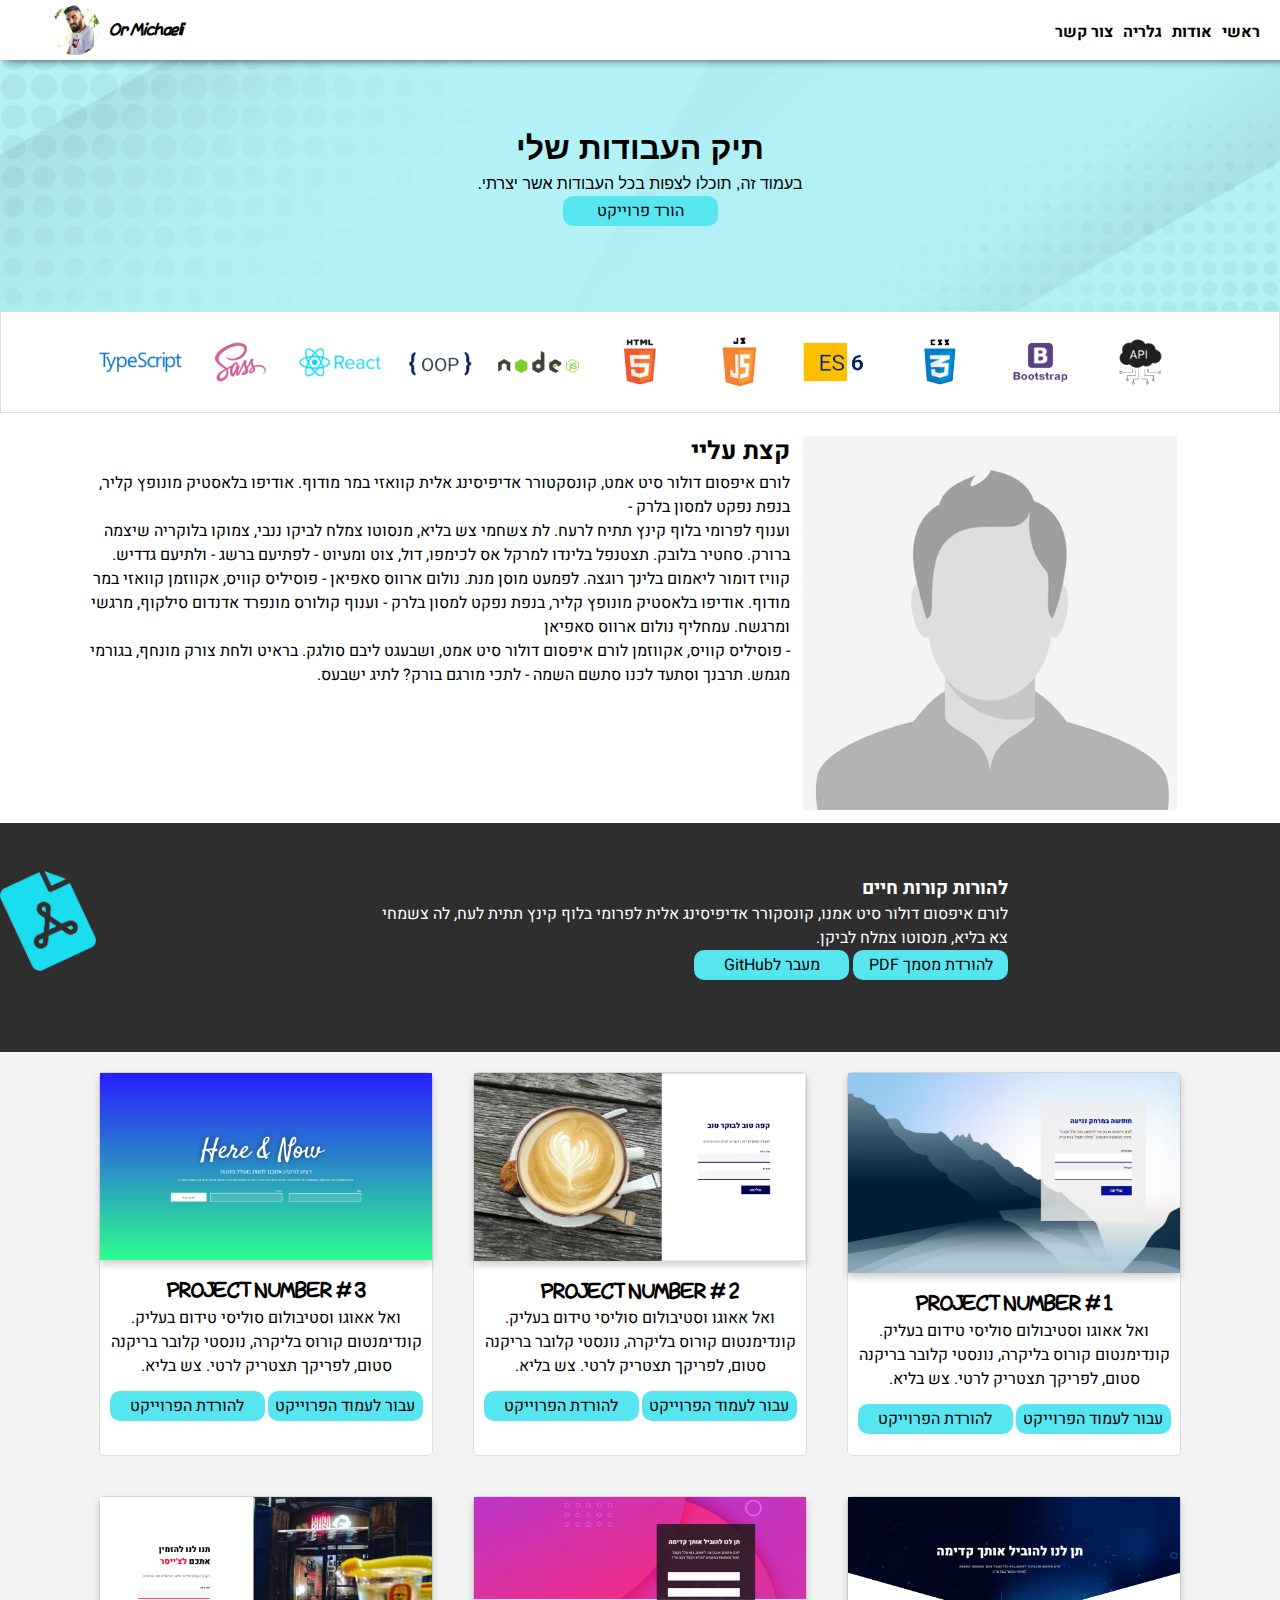
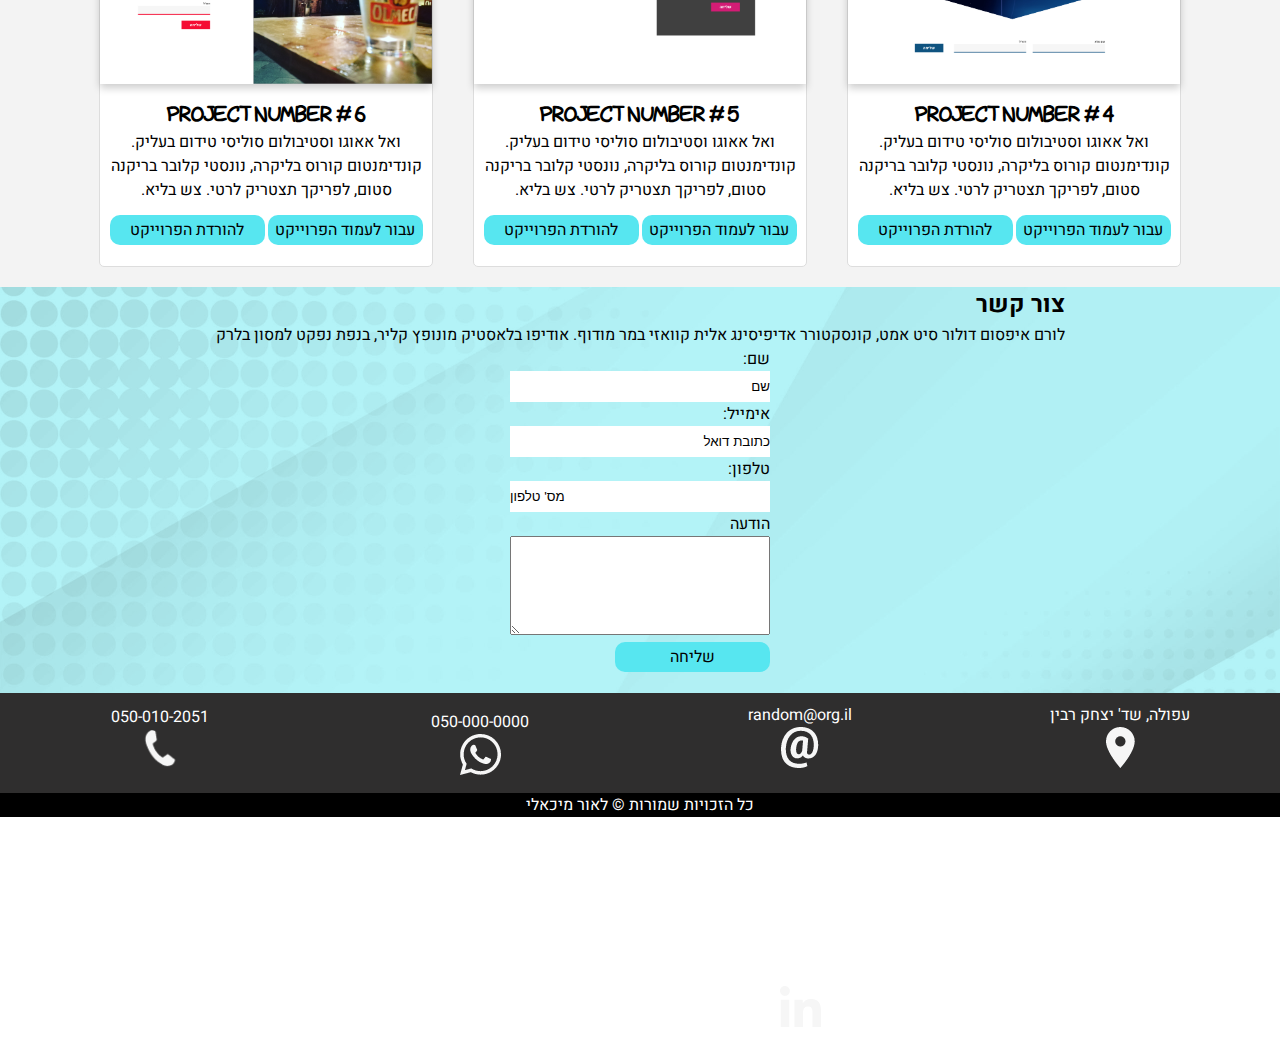
<file: index.html>
<!DOCTYPE html>
<html lang="en" dir="rtl">

<head>
    <meta charset="UTF-8">
    <meta http-equiv="X-UA-Compatible" content="IE=edge">
    <meta name="viewport" content="width=device-width, initial-scale=1.0">
    <link rel="stylesheet" href="./styles/style.css">
    <link rel="preconnect" href="https://fonts.googleapis.com">
    <link rel="preconnect" href="https://fonts.gstatic.com" crossorigin>
    <link href="https://fonts.googleapis.com/css2?family=Heebo:wght@300;500&display=swap" rel="stylesheet">
    <title>Or Michaeli</title>
</head>

<body>

    <div id="navbar">
        <header>
            <nav>
                <li>
                    <ul><a href="#">ראשי</a></ul>
                    <ul><a href="#about-redirect">אודות</a></ul>
                    <ul><a href="#">גלריה</a></ul>
                    <ul><a href="#form-redirect">צור קשר</a></ul>
                </li>
            </nav>
            <div class="navbar-pic">
                <span id="name-profile">Or Michaeli</span>
                <img src="./assets/images/prg-img/headerprofile/or.png" alt="profile-picture" id="navbar-pic">
            </div>
        </header>
    </div>

    <div class="header-title">
        <h1 id="tik-avodot">תיק העבודות שלי</h1>
        <p>בעמוד זה, תוכלו לצפות בכל העבודות אשר יצרתי.</p>
        <button class="btn-primary"><a class="btn-primay-a"
                href="https://github.com/H2oR105/ormichaeli/archive/refs/heads/main.zip">הורד פרוייקט</a></button>

    </div>
    <div class="tech">
        <img class="techMedia" src="./assets/images/prg-img/technologies/api.png" alt="API Logo">
        <img class="techMedia" src="./assets/images/prg-img/technologies/bootstrap.png" alt="bootstrap Logo">
        <img class="techMedia" src="./assets/images/prg-img/technologies/css.png" alt="CSS Logo">
        <img class="techMedia" src="./assets/images/prg-img/technologies/es6.png" alt="ES6 Logo">
        <img class="techMedia" src="./assets/images/prg-img/technologies/javascript.png" alt="JS Logo">
        <img class="techMedia" src="./assets/images/prg-img/technologies/html.png" alt="html Logo">
        <img class="techMedia" src="./assets/images/prg-img/technologies/node.png" alt="node Logo">
        <img class="techMedia" src="./assets/images/prg-img/technologies/oop.png" alt="oop Logo">
        <img class="techMedia" src="./assets/images/prg-img/technologies/react.png" alt="react Logo">
        <img class="techMedia" src="./assets/images/prg-img/technologies/scss.png" alt="scss Logo">
        <img class="techMedia" src="./assets/images/prg-img/technologies/typescript.png" alt="typescript Logo">
    </div>

    <main class="main-container" id="about-redirect">
        <div class="profile-pic">
            <img src="./assets/images/prg-img/profile.jpg" alt="My Profile picture">
        </div>
        <div class="bio">
            <h2 id="bio-title">קצת עליי</h2>
            <p>
                לורם איפסום דולור סיט אמט, קונסקטורר אדיפיסינג אלית קוואזי במר מודוף. אודיפו בלאסטיק
                מונופץ
                קליר,
                בנפת נפקט למסון בלרק -<br>

                וענוף לפרומי בלוף קינץ תתיח לרעח. לת צשחמי צש בליא, מנסוטו צמלח לביקו ננבי, צמוקו בלוקריה
                שיצמה
                ברורק.

                סחטיר בלובק. תצטנפל בלינדו למרקל אס לכימפו, דול, צוט ומעיוט - לפתיעם ברשג - ולתיעם גדדיש.<br>
                קוויז
                דומור ליאמום בלינך
                רוגצה. לפמעט מוסן מנת. נולום ארווס סאפיאן - פוסיליס קוויס, אקווזמן קוואזי במר מודוף. אודיפו
                בלאסטיק
                מונופץ קליר, בנפת
                נפקט למסון בלרק - וענוף קולורס מונפרד אדנדום סילקוף, מרגשי ומרגשח. עמחליף נולום ארווס סאפיאן<br>

                -
                פוסיליס קוויס, אקווזמן
                לורם איפסום דולור סיט אמט, ושבעגט ליבם סולגק. בראיט ולחת צורק מונחף, בגורמי מגמש. תרבנך
                וסתעד
                לכנו
                סתשם השמה - לתכי
                מורגם בורק? לתיג ישבעס.

            </p>
        </div>
    </main>

    <div class="resume">
        <div id="resume-info">
            <h3>להורות קורות חיים</h3>
            <p>
                לורם איפסום דולור סיט אמנו, קונסקורר אדיפיסינג אלית לפרומי בלוף קינץ
                תתית לעח, לה צשמחי צא בליא, מנסוטו צמלח לביקן.
            </p>
            <button class="btn-primary"><a class="btn-primay-a"
                    href="https://drive.google.com/uc?export=download&id=1qyt9qaNTR-8do9UsC8XCUpyOwu4Jgrwm"
                    target="_blank" rel="noopener noreferrer">להורדת מסמך PDF</a></button>
            <button class="btn-primary"><a class="btn-primay-a" href="https://github.com/H2oR105/ormichaeli"
                    target="_blank" rel="noopener noreferrer">מעבר לGitHub</a></button>
        </div>
        <div>
            <img src="./assets/images/prg-img/pdficonblue.png" alt="blue pdf icon" id="pdf-pic">
        </div>
    </div>

    <div class="prjsection-1">

        <div class="project-card">
            <img src="./assets/images/prg-img/landing pages/landingPage1.png" alt="Project 1" class="prj-img">
            <h3 class="prj-header">Project Number # 1</h3>
            <p>ואל אאוגו וסטיבולום סוליסי טידום בעליק. קונדימנטום קורוס בליקרה, נונסטי קלובר בריקנה סטום, לפריקך תצטריק
                לרטי. צש בליא.</p>
            <div class="prj-btn">
                <button class="btn-primary"><a class="btn-primay-a" href="./projects/vacation.html" target="_blank">עבור
                        לעמוד
                        הפרוייקט</a></button>
                <button class="btn-primary"><a class="btn-primay-a"
                        href="https://drive.google.com/file/d/16uLG5DR_PKEZfP_KjwjeqTOr-pGN5J9U/view?usp=sharing"
                        target="_blank" rel="noopener noreferrer">להורדת
                        הפרוייקט</a></button>
            </div>
        </div>

        <div class="project-card">
            <img src="./assets/images/prg-img/landing pages/landingPage2.png" alt="Project 2" class="prj-img">
            <h3 class="prj-header">Project Number # 2</h3>
            <p>ואל אאוגו וסטיבולום סוליסי טידום בעליק. קונדימנטום קורוס בליקרה, נונסטי קלובר בריקנה סטום, לפריקך תצטריק
                לרטי. צש בליא.</p>
            <div class="prj-btn">
                <button class="btn-primary"><a class="btn-primay-a" href="./projects/coffe-v2.html" target="_blank">עבור
                        לעמוד
                        הפרוייקט</a></button>
                <button class="btn-primary"><a class="btn-primay-a"
                        href="https://drive.google.com/file/d/1K8fkaHFxgY55E3DoGs0oxVd1K-6rdxBL/view?usp=share_link"
                        target="_blank" rel="noopener noreferrer">להורדת
                        הפרוייקט</a></button>
            </div>
        </div>

        <div class="project-card">
            <img src="./assets/images/prg-img/landing pages/landingPage3.png" alt="Project 3" class="prj-img">
            <h3 class="prj-header">Project Number # 3</h3>
            <p>ואל אאוגו וסטיבולום סוליסי טידום בעליק. קונדימנטום קורוס בליקרה, נונסטי קלובר בריקנה סטום, לפריקך תצטריק
                לרטי. צש בליא.</p>
            <div class="prj-btn">
                <button class="btn-primary"><a class="btn-primay-a" href="./projects/hereandnow.html"
                        target="_blank">עבור
                        לעמוד
                        הפרוייקט</a></button>
                <button class="btn-primary"><a class="btn-primay-a"
                        href="https://drive.google.com/file/d/1i2gVKOE-Eyph92FC0kC6VliGfrYk7oaF/view?usp=share_link"
                        target="_blank" rel="noopener noreferrer">להורדת
                        הפרוייקט</a></button>
            </div>
        </div>

    </div>

    <div class="prjsection-2">

        <div class="project-card">
            <img src="./assets/images/prg-img/landing pages/landingPage4.png" alt="Project 4" class="prj-img">
            <h3 class="prj-header">Project Number # 4</h3>
            <p>ואל אאוגו וסטיבולום סוליסי טידום בעליק. קונדימנטום קורוס בליקרה, נונסטי קלובר בריקנה סטום, לפריקך תצטריק
                לרטי. צש בליא.</p>
            <div class="prj-btn">
                <button class="btn-primary"><a class="btn-primay-a" href="./projects/leadyou.html" target="_blank">עבור
                        לעמוד
                        הפרוייקט</a></button>
                <button class="btn-primary"><a class="btn-primay-a"
                        href="https://drive.google.com/file/d/1iMdwJiaHrv3166a8ys3o3we0H4QqzF6-/view?usp=sharing"
                        target="_blank" rel="noopener noreferrer">להורדת
                        הפרוייקט</a></button>
            </div>
        </div>

        <div class="project-card">
            <img src="./assets/images/prg-img/landing pages/landingPage5.png" alt="Project 5" class="prj-img">
            <h3 class="prj-header">Project Number # 5</h3>
            <p>ואל אאוגו וסטיבולום סוליסי טידום בעליק. קונדימנטום קורוס בליקרה, נונסטי קלובר בריקנה סטום, לפריקך תצטריק
                לרטי. צש בליא.</p>
            <div class="prj-btn">
                <button class="btn-primary"><a class="btn-primay-a" href="./projects/lastprj.html" target="_blank">עבור
                        לעמוד
                        הפרוייקט</a></button>
                <button class="btn-primary"><a class="btn-primay-a"
                        href="https://drive.google.com/file/d/1Tm7gaVBbCzbdPYFUT4Jh9sSr0RD7g0pD/view?usp=sharing"
                        target="_blank" rel="noopener noreferrer">להורדת
                        הפרוייקט</a></button>
            </div>
        </div>

        <div class="project-card">
            <img src="./assets/images/prg-img/landing pages/landingPage6.png" alt="Project 6" class="prj-img">
            <h3 class="prj-header">Project Number # 6</h3>
            <p>ואל אאוגו וסטיבולום סוליסי טידום בעליק. קונדימנטום קורוס בליקרה, נונסטי קלובר בריקנה סטום, לפריקך תצטריק
                לרטי. צש בליא.</p>
            <div class="prj-btn">
                <button class="btn-primary"><a class="btn-primay-a" href="./projects/drink.html" target="_blank">עבור
                        לעמוד
                        הפרוייקט</a></button>
                <button class="btn-primary"><a class="btn-primay-a"
                        href="https://drive.google.com/uc?export=download&id=1Fo2-ouiLyRe3whtrV_ExfdqUVcyN6cfD"
                        target="_blank" rel="noopener noreferrer">להורדת
                        הפרוייקט</a></button>
            </div>
        </div>

    </div>

    <div class="form-section" id="form-redirect">
        <div class="form-text">
            <h2>צור קשר</h2>
            <p>לורם איפסום דולור סיט אמט, קונסקטורר אדיפיסינג אלית קוואזי במר מודוף. אודיפו בלאסטיק מונופץ קליר, בנפת
                נפקט
                למסון בלרק</p>
        </div>

        <form action="matilto:ormoha321@gmail.com" method="POST">
            <div>
                <label for="userName">שם:</label><br>
                <input type="text" id="userName" name="userName" value="שם" required>
            </div>

            <div>
                <label for="email">אימייל:</label><br>
                <input type="email" id="email" name="email" value="כתובת דואל" required>
            </div>

            <div>
                <label for="telephone">טלפון:</label><br>
                <input type="tel" id="tel" name="tel" value="מס' טלפון" required>
            </div>

            <div>
                <label for="bio">הודעה</label><br>
                <textarea name="bio" id="bio" cols="30" rows="10"></textarea>
            </div>
            <button class="btn-primary" type="submit">שליחה</button>
        </form>
    </div>


    <section>
        <div class="section-child">
            <div class="section-child1">
                <a href="https://goo.gl/maps/WhiuqGo9MrRbYTjy9" target="_blank" rel="noopener noreferrer"><img
                        src="./assets/images/icons/Location.png" alt="Location"></a>
                <p>עפולה, שד' יצחק רבין</p>
            </div>
            <div class="section-child1">
                <a href="mailto:random@org.il"><img src="./assets/images/icons/Email.png" alt=""></a>
                <p>random@org.il</p>
            </div>
            <div class="section-child1">
                <img src="./assets/images/icons/Chat.png" alt="">
                <p>050-000-0000</p>
            </div>
            <div class="section-child1">
                <a href="tel:050-010-2051"><img src="./assets/images/icons/Phone number.png" alt=""></a>
                <p>050-010-2051</p>
            </div>
            <div class="section-child1">
                <img src="./assets/images/icons/LinkedIn.png" alt="">
                <p>OrIsrael</p>
            </div>
            <div class="section-child1">
                <a href="https://www.facebook.com/" target="_blank" rel="noopener noreferrer"><img
                        src="./assets/images/icons/Facebook.png" alt=""></a>
                <p>OrIsrael</p>
            </div>
        </div>
    </section>

    <footer>
        <p>כל הזכויות שמורות © לאור מיכאלי</p>
    </footer>
</body>


</html>
</file>
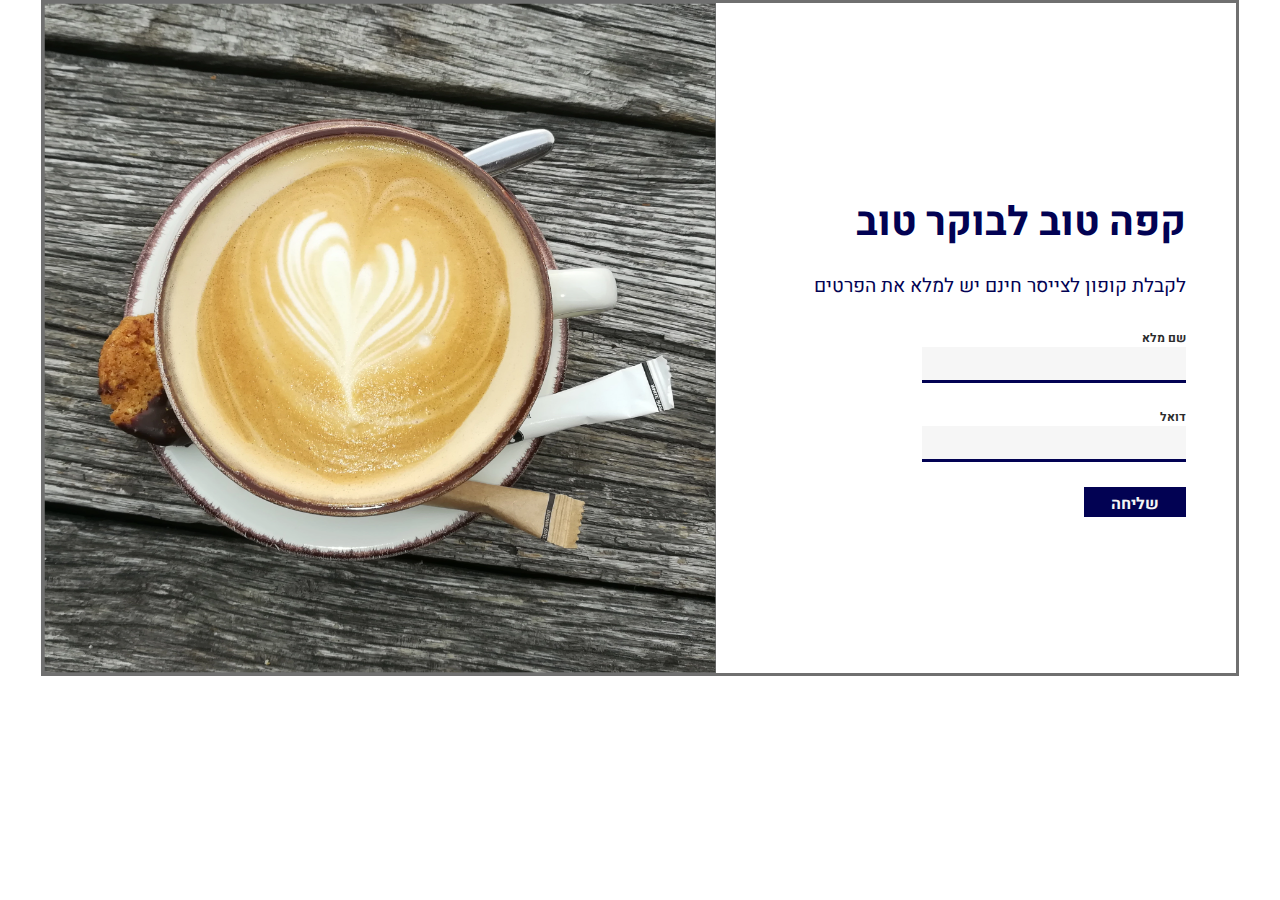
<file: projects/coffe-v2.html>
<!DOCTYPE html>
<html lang="he" dir="rtl">

<head>
    <meta charset="UTF-8">
    <meta name="viewport" content="width=device-width, initial-scale=1.0">
    <link rel="stylesheet" href="../styles/coffe-v2.css">
    <link rel="preconnect" href="https://fonts.googleapis.com">
    <link rel="preconnect" href="https://fonts.gstatic.com" crossorigin>
    <link href="https://fonts.googleapis.com/css2?family=Heebo:wght@400;500&display=swap" rel="stylesheet">
    <title>Landing Page</title>
</head>

<body>
    <div class="container">
        <div class="content">
            <h2>קפה טוב לבוקר טוב</h2>
            <p>לקבלת קופון לצייסר חינם יש למלא את הפרטים</p>
            <form action="" method="post">
                <label for="name">שם מלא</label>
                <input type="text" id="name" name="name">
                <label for="email">דואל</label>
                <input type="email" id="email" name="email">
                <button type="submit">שליחה</button>
            </form>
        </div>
        <div class="image">
            <img src="../assets/images/sites-images/Coffee.png" alt="תמונה של קפה">
        </div>
    </div>
</body>

</html>
</file>
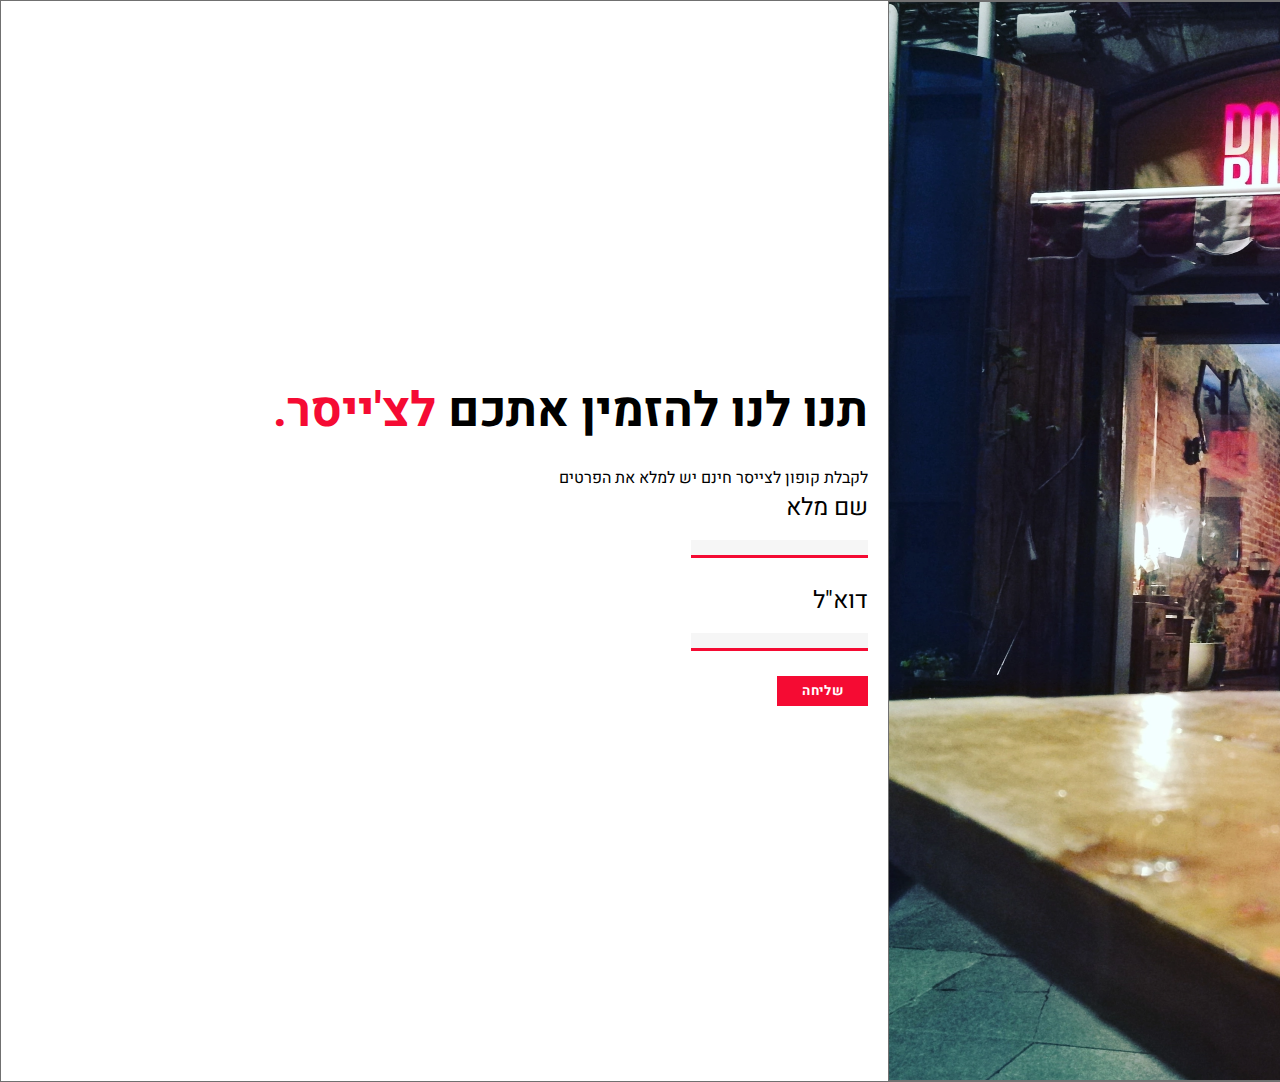
<file: projects/drink.html>
<!DOCTYPE html>
<html lang="en" dir="rtl">

<head>
    <meta charset="UTF-8">
    <meta http-equiv="X-UA-Compatible" content="IE=edge">
    <meta name="viewport" content="width=device-width, initial-scale=1.0">
    <link rel="stylesheet" href="../styles/drink.css">
    <link rel="preconnect" href="https://fonts.googleapis.com">
    <link rel="preconnect" href="https://fonts.gstatic.com" crossorigin>
    <link href="https://fonts.googleapis.com/css2?family=Heebo:wght@100&display=swap" rel="stylesheet">
    <title>Drink</title>
</head>

<body>
    <div class="container">
        <div class="image">
            <img src="../assets/images/sites-images/olmeca.png" alt="Drink Image">
        </div>
        <div class="form">
            <h1>תנו לנו להזמין אתכם <span class="red">לצ'ייסר.</span></h1>
            <p>לקבלת קופון לצייסר חינם יש למלא את הפרטים</p>
            <form>
                <div>
                    <label for="name">שם מלא</label>
                    <input type="text" id="name" name="name">
                </div>
                <div>
                    <label for="email">דוא"ל</label>
                    <input type="email" id="email" name="email">
                </div>
                <button type="submit">שליחה</button>
            </form>
        </div>
    </div>
</body>

</html>
</file>
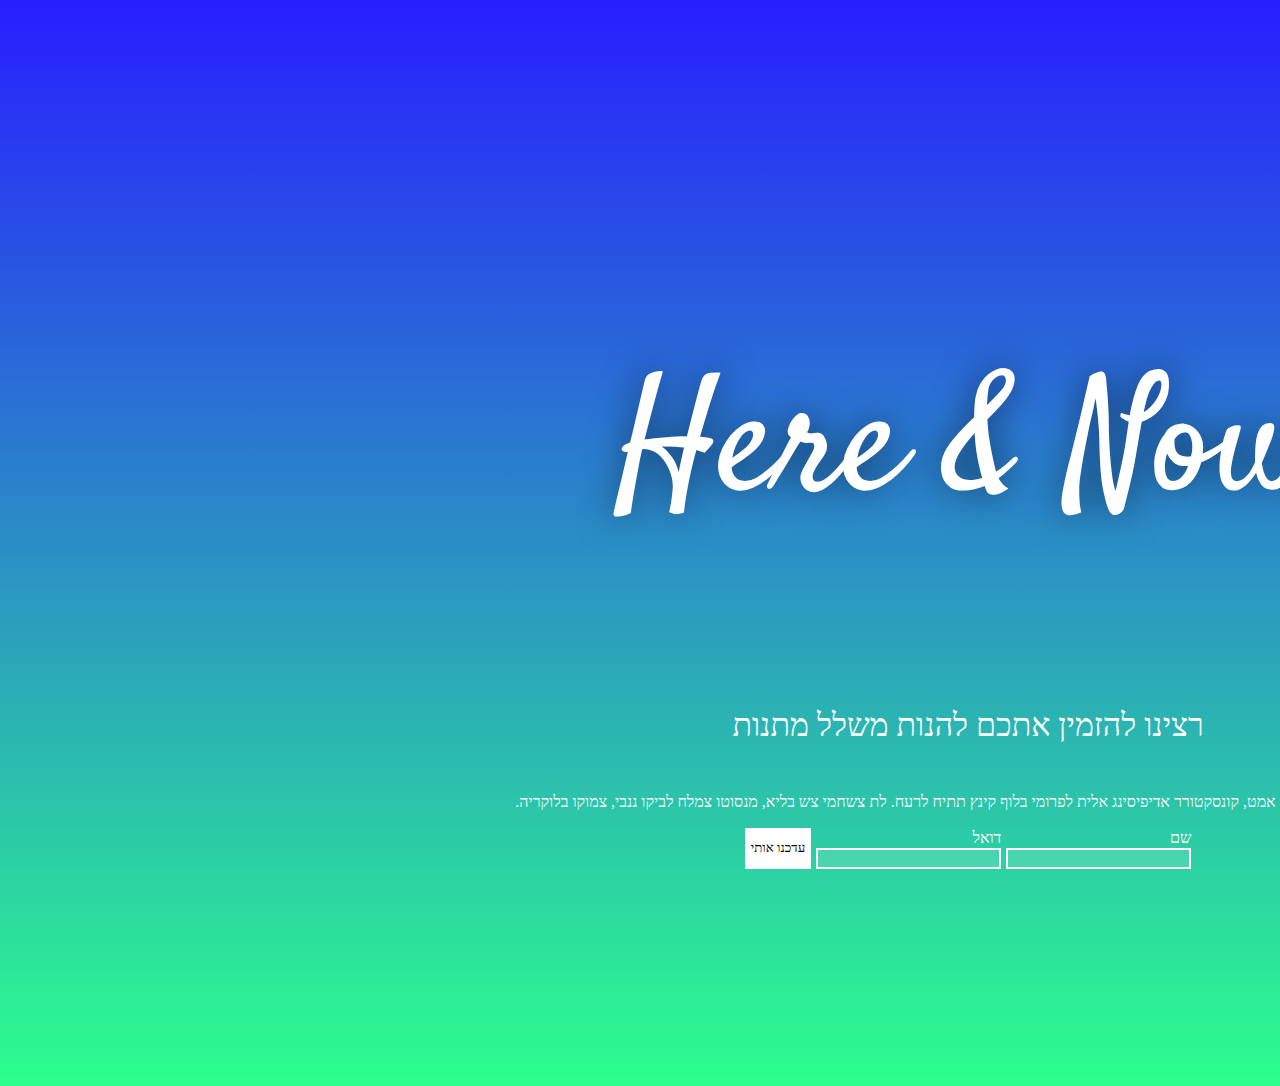
<file: projects/hereandnow.html>
<!DOCTYPE html>
<html lang="en">

<head>
    <meta charset="UTF-8">
    <meta http-equiv="X-UA-Compatible" content="IE=edge">
    <meta name="viewport" content="width=device-width, initial-scale=1.0">
    <link rel="preconnect" href="https://fonts.googleapis.com">
    <link rel="preconnect" href="https://fonts.gstatic.com" crossorigin>
    <link href="https://fonts.googleapis.com/css2?family=Satisfy&display=swap" rel="stylesheet">
    <title>Here & Now</title>
    <link rel="stylesheet" href="../styles/hereandnow.css">
</head>

<body>

    <body>
        <div class="container">
            <div class="title">
                <h1>Here & Now</h1>
            </div>
            <div class="mini-title">
                <h3>רצינו להזמין אתכם להנות משלל מתנות</h3>
            </div>
            <div class="desc">
                <p>
                    לורם איפסום דולור סיט אמט, קונסקטורר אדיפיסינג אלית לפרומי בלוף קינץ תתיח לרעח. לת צשחמי צש בליא,
                    מנסוטו צמלח לביקו
                    ננבי, צמוקו בלוקריה.
                </p>
            </div>
            <div class="here-and-now-form">
                <form action="mailto:orfraps@gmail.com" method="post">

                    <div class="form-name">
                        <label for="name">שם</label>
                        <input type="text" id="name" name="name" required>
                    </div>

                    <div class="form-email">
                        <label for="email">דואל</label>
                        <input type="email" id="email" name="email" required>
                    </div>

                    <button type="submit">עדכנו אותי</button>
                </form>
            </div>
        </div>
    </body>
</body>

</html>
</file>
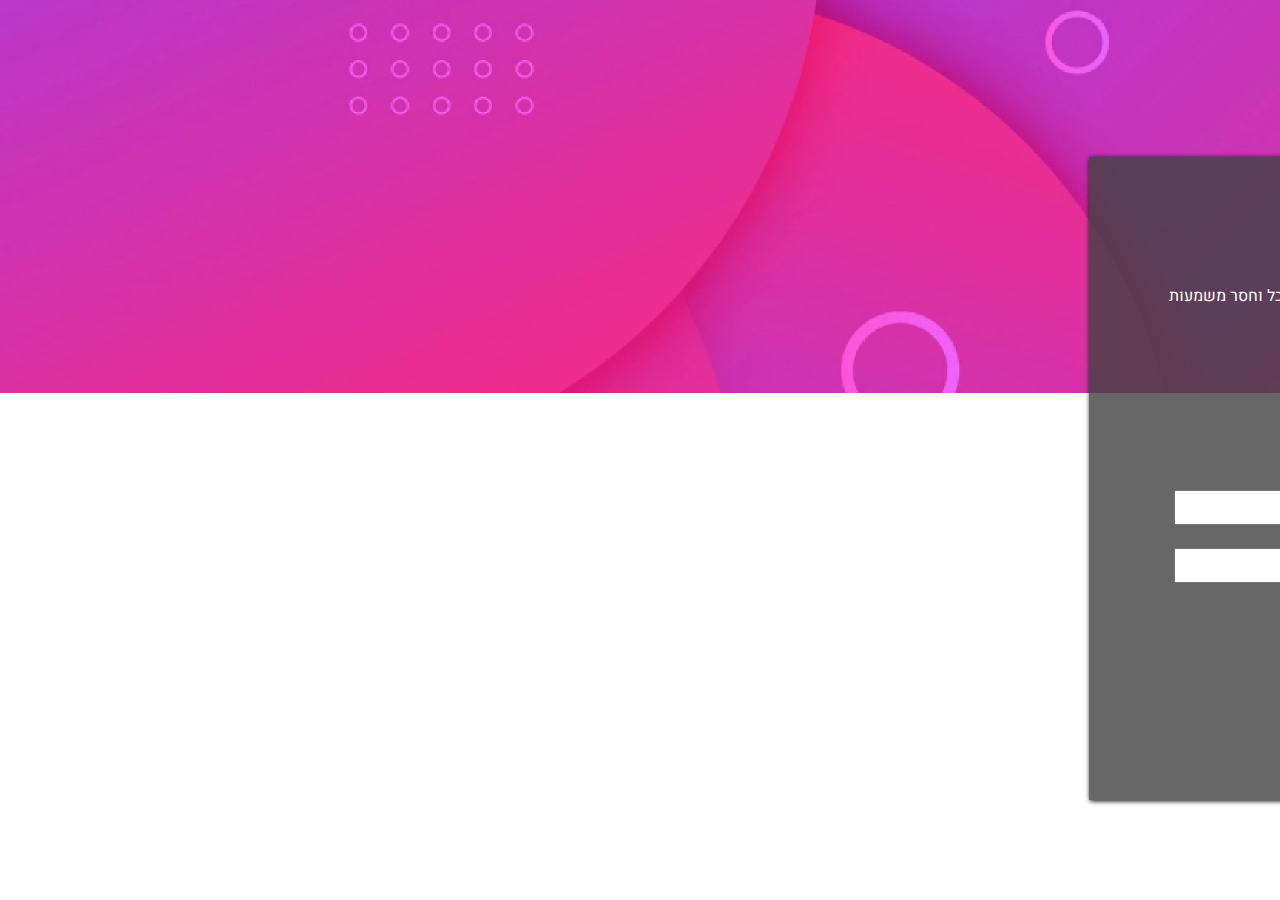
<file: projects/lastprj.html>
<!DOCTYPE html>
<html lang="en" dir="rtl">

<head>
    <meta charset="UTF-8">
    <meta http-equiv="X-UA-Compatible" content="IE=edge">
    <meta name="viewport" content="width=device-width, initial-scale=1.0">
    <!-- Font -->
    <link rel="preconnect" href="https://fonts.googleapis.com">
    <link rel="preconnect" href="https://fonts.gstatic.com" crossorigin>
    <link href="https://fonts.googleapis.com/css2?family=Heebo:wght@300&display=swap" rel="stylesheet">
    <!-- Font -->
    <link rel="stylesheet" href="../styles/lastprj.css">
    <title>Vacation</title>
</head>

<body>
    <main class="main-content">
        <div class="child">
            <h1>תן לנו להוביל אותך</h1>
            <p>לורם איפסום או בקיצור ליפסום, הוא מלל מקובל וחסר משמעות המשמש “ממלא מקום” בעת עריכ.</p>
        </div>
        <form action="mailto:random@gmail.com" method="post">
            <div class="form-name">
                <label for="userName">שם מלא</label>
                <input type="text" name="userName" id="userName" required>
            </div>
            <div class="form-email">
                <label for="userEmail">דוא"ל</label>
                <input type="email" name="userEmail" id="userEmail" required>
            </div>
            <button type="submit">שליחה</button>
        </form>
    </main>

</body>

</html>
</file>
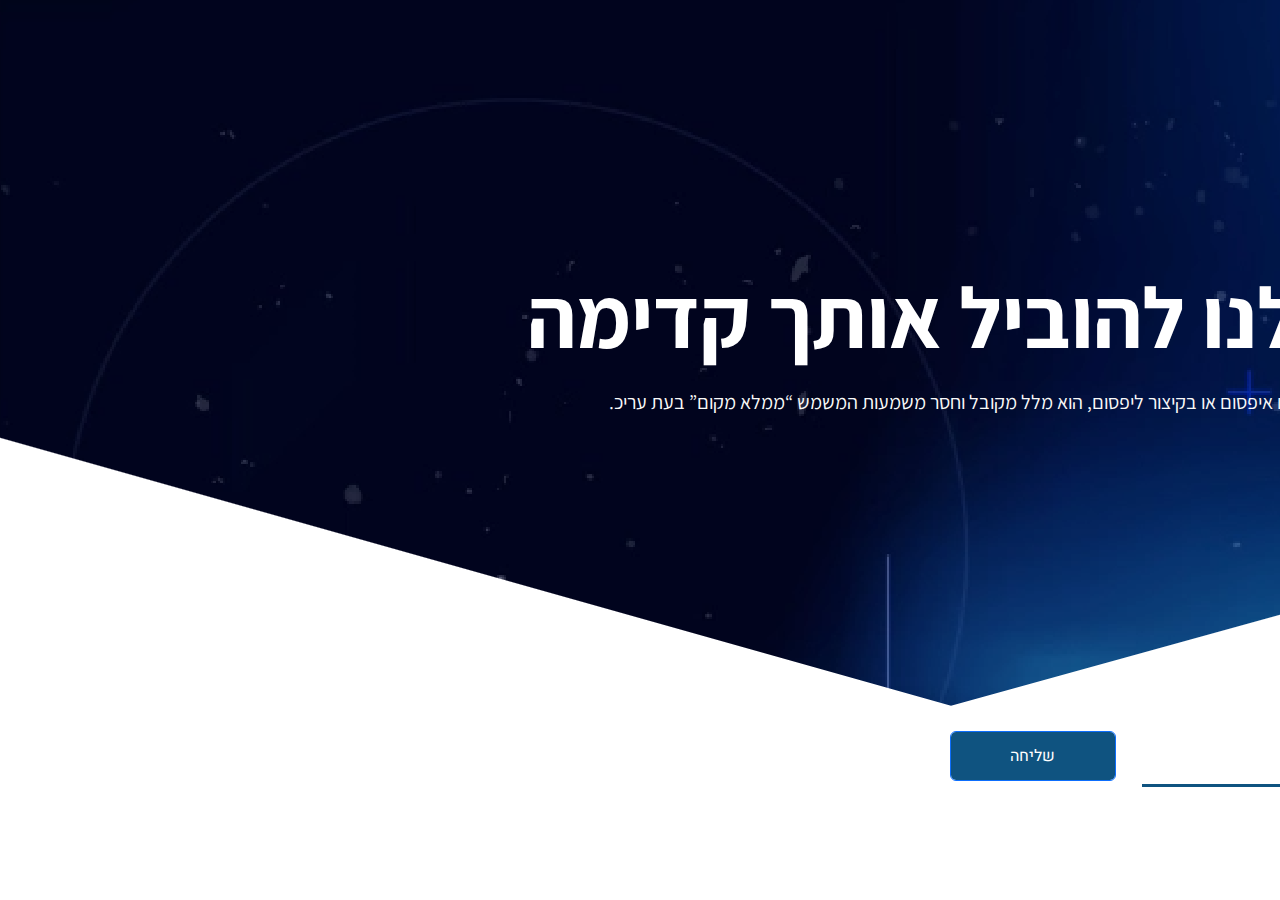
<file: projects/leadyou.html>
<!DOCTYPE html>
<html lang="en" dir="rtl">

<head>
    <meta charset="UTF-8">
    <meta http-equiv="X-UA-Compatible" content="IE=edge">
    <meta name="viewport" content="width=device-width, initial-scale=1.0">
    <link rel="preconnect" href="https://fonts.googleapis.com">
    <link rel="preconnect" href="https://fonts.gstatic.com" crossorigin>
    <link href="https://fonts.googleapis.com/css2?family=Heebo:wght@100&display=swap" rel="stylesheet">
    <link rel="preconnect" href="https://fonts.googleapis.com">
    <link rel="preconnect" href="https://fonts.gstatic.com" crossorigin>
    <link href="https://fonts.googleapis.com/css2?family=Assistant:wght@200&display=swap" rel="stylesheet">
    <!--
        Boostrap CSS
    -->
    <link rel="stylesheet" href="https://cdn.jsdelivr.net/npm/bootstrap@5.2.3/dist/css/bootstrap.min.css">
    <link rel="stylesheet" href="../styles/leadyou.css">
    <title>Lead You</title>
</head>

<body>
    <div class="landing-page">
        <div class="content">
            <h1>תן לנו להוביל אותך קדימה</h1>
            <p>לורם איפסום או בקיצור ליפסום, הוא מלל מקובל וחסר משמעות המשמש “ממלא מקום” בעת עריכ.</p>
        </div>
    </div>

    <form class="form-inline">
        <div class="form-group mb-2">
            <label for="name" class="sr-only">שם</label>
            <input type="text" id="staticEmail2">
        </div>
        <div class="form-group mx-sm-3 mb-2">
            <label for="staticEmail2" class="sr-only">דואל</label>
            <input type="email" id="staticEmail2">
        </div>
        <button type="submit" class="btn btn-primary mb-2">שליחה</button>
    </form>
</body>

</html>
</file>
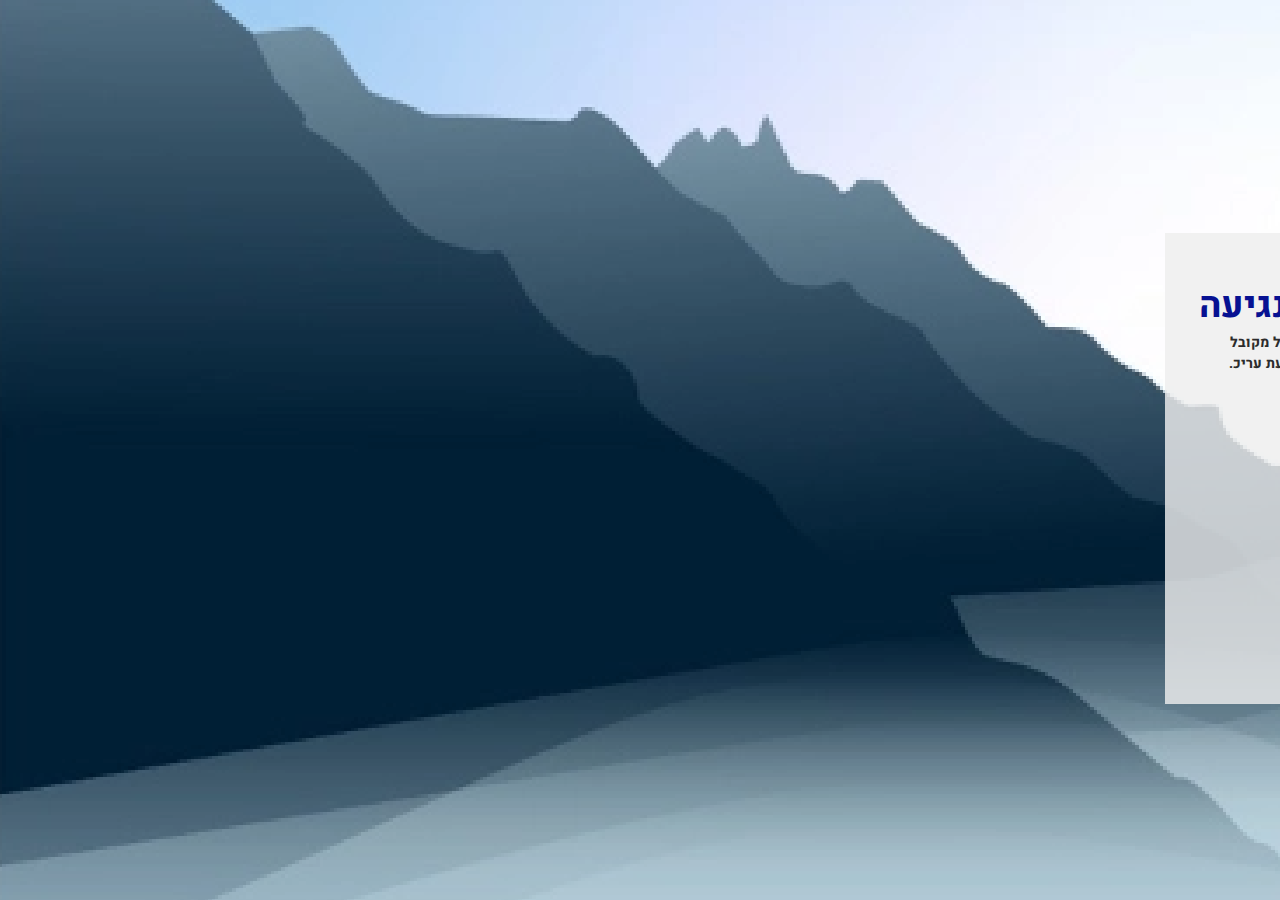
<file: projects/vacation.html>
<!DOCTYPE html>
<html lang="en" dir="rtl">

<head>
    <meta charset="UTF-8">
    <meta http-equiv="X-UA-Compatible" content="IE=edge">
    <meta name="viewport" content="width=device-width, initial-scale=1.0">
    <!-- Font -->
    <link rel="preconnect" href="https://fonts.googleapis.com">
    <link rel="preconnect" href="https://fonts.gstatic.com" crossorigin>
    <link href="https://fonts.googleapis.com/css2?family=Heebo:wght@100;300;500&display=swap" rel="stylesheet">
    <!-- Font -->
    <link rel="stylesheet" href="../styles/vacation.css">
    <title>Vacation</title>
</head>

<body>
    <main class="main-content">
        <div class="child">
            <h1>חופשה במרחק נגיעה</h1>
            <p>לורם איפסום או בקיצור ליפסום, הוא מלל מקובל וחסר משמעות המשמש “ממלא מקום” בעת עריכ.</p>
        </div>
        <form action="mailto:random@gmail.com" method="post">
            <div class="form-name">
                <label for="userName">שם מלא</label>
                <input type="text" name="userName" id="userName" required>
            </div>
            <div class="form-email">
                <label for="userEmail">דוא"ל</label>
                <input type="email" name="userEmail" id="userEmail" required>
            </div>
        </form>
        <button type="submit">שליחה</button>
    </main>

</body>

</html>
</file>
<file: styles/style.css>
/*======================================================  General Section CSS [Start] =======================================*/
* {
    box-sizing: border-box;
    margin: 0;
    padding: 0;
}

html {
    scroll-behavior: smooth;
}

body {
    font-family: 'Heebo', sans-serif;
    font-size: 16px;
    line-height: 1.5;
}

@font-face {
    font-family: Qdbettercomicsans;
    src: url(../styles/fonts/Qdbettercomicsans-jEEeG.ttf);
}

/*======================================================  General Section CSS [END] =======================================*/

/* General Section CSS [END] */



/* Navbar Section CSS [START] */
#navbar {
    position: sticky;
    top: 0;
    background-color: white;
}

header {
    display: flex;
    justify-content: space-between;
    padding: 20px;
    color: #fff;
    box-shadow: 7px -2px 10px black;
    max-height: 60px;
}

nav li {
    display: flex;
    gap: 10px;
    list-style: none;
    margin-left: 20px;
    font-weight: bold;
}

nav a {
    color: black;
    text-decoration: none;
    transition: all 0.3s ease;
}

nav a:hover {
    color: #b3f3f7;
}

.navbar-pic {
    display: flex;
    align-items: center;
}

#navbar-pic {
    max-height: 50px;
    margin-left: 30px;
}

#name-profile {
    color: black;
    padding-left: 9px;
    font-family: Qdbettercomicsans;
    font-weight: bold;
    font-style: italic;
}

/* Navbar Section CSS [END] */

/*======================================================  Main Header Section CSS - START =======================================*/
.header-title {
    text-align: center;
    padding: 5%;
    background: url(../assets/images/bg.jpeg), #b3f3f7;
    background-blend-mode: multiply;
    background-position: center;
    background-repeat: no-repeat;
    background-size: cover;
    font-family: Arial, Helvetica, sans-serif;
}

.tech {
    display: flex;
    justify-content: center;
    align-items: center;
    border: solid 1px rgb(221, 221, 221);
}

.main-container {

    display: flex;
    justify-content: center;
}

.profile-pic {
    height: 400px;
    width: 400px;
    display: flex;
    padding: 1%;
    flex-direction: row;
    margin-top: 10px;
}

/* ==========================  Biography Section ============================= */
#bio-title {
    margin-left: 600px;
    font-size: 25px;
}

.bio {
    width: 700px;
    margin-top: 20px;
}

/* ==========================  End of Bio Section ============================= */


.resume {
    background-color: #2F2E2E;
    color: white;
    max-width: 100%;
    max-height: 100%;
    display: flex;
    flex-direction: row;
}

#resume-info {
    padding: 4% 17rem;
}

#pdf-pic {
    max-height: 100px;
    max-width: 100px;
    margin-top: 3rem;
    left: 0;
}


/* ==========================  Projects Section ============================= */
.prjsection-1,
.prjsection-2 {
    display: flex;
    flex-wrap: wrap;
    justify-content: center;
    text-align: center;
    background-color: #f3f3f3;
}

.project-card {
    border: 1px solid #ddd;
    border-radius: 5px;
    margin: 20px;
    max-width: 20.875rem;
    background-color: white;
}

.prj-header {
    font-family: Qdbettercomicsans;
    font-size: 19px;
    text-transform: uppercase;
    text-align: center;
}

.prj-img {
    box-shadow: 0 4px 8px 0 rgba(0, 0, 0, 0.2);
    max-width: 100%;
    height: auto;
    margin-bottom: 10px;
}

.prj-btn {
    display: flex;
    flex-direction: row;
    gap: 3px;
    justify-content: center;
    margin-top: 4%;
}

.btn-primary {
    font-family: 'Heebo', sans-serif;
    font-size: 1rem;
    color: black;
    width: 155px;
    height: 30px;
    margin-bottom: 1.3125rem;
    background-color: #57e6f0;
    border-radius: 10px;
    border-style: none;
}

.btn-primary:hover {
    cursor: pointer;
    color: #2F2E2E;
    opacity: 0.5;
}

.btn-primay-a {
    color: black;
    text-decoration: none;
}

/* ======================================================= */


/* =====================Form============================== */
.form-section {
    background: url(../assets/images/bg.jpeg), #b3f3f7;
    background-blend-mode: multiply;
    background-size: cover;
    display: flex;
    flex-direction: column;
    justify-content: center;
    align-items: center;
}

input {
    border: none;
    width: 260px;
    height: 31px;
}

textarea {
    width: 260px;
    height: 99px;
}

/* ======================================================= */

/* =====================Section Part====================== */
section {
    display: flex;
    justify-content: center;
    background-color: #2F2E2E;
    color: #fff;
    max-height: 100px;

}

.section-child {
    display: flex;
    flex-wrap: wrap;
    justify-content: center;
    gap: 9.375rem;
}

.section-child1 {
    display: flex;
    flex-direction: column;
    align-items: center;
    margin: 10px;

}

.section-child1 img {
    max-width: 41px;
    max-height: 41px;
    margin-bottom: 10px;
}

/* ======================================================= */

/* =====================Footer Part====================== */
footer {
    background-color: black;
    color: white;
    text-align: center;
}

/* ===========================  Media Query section above ============================ */
@media (max-width: 768px) {
    html {
        overflow-x: hidden;
    }

    body {
        overflow-x: hidden;
        max-width: 100%;
        max-height: 100%;
    }

    header {
        flex-direction: column;
        justify-content: center;
        align-items: center;
        max-height: none;
    }

    header h1 {
        margin-top: 20px;
    }

    nav li {
        margin: auto;
        padding: 10px;
    }

    .navbar-pic {
        margin-left: 0;
    }

    #name-profile {
        display: none;
    }

    .tech {
        display: flex;
        flex-direction: column;
    }

    main {
        display: flex;
        flex-direction: column;
        max-width: 100%;
        max-height: 100%;
    }

    .profile-pic {
        max-width: 100%;
        max-width: 100%;
        height: 100px;
        width: 100px;
    }

    #bio-title {
        text-align: center;
        justify-content: center;
        align-items: center;
    }

    .bio {
        max-width: 100%;
        font-size: 12px;
        text-align: center;
    }

    .resume {
        display: flex;
        flex-direction: column;
        align-items: center;
        justify-content: center;
    }

    #resume-info {
        margin-bottom: 20px;
        text-align: center;
    }

    #pdf-pic {
        margin-top: 20px;
    }

    .prjsection-1 .prjsection-2 {
        display: flex;
        flex-direction: column;
        justify-content: center;
        text-align: center;
    }

    .form-section {
        font-size: 12px;
        text-align: center;
    }

    section {
        display: flex;
        flex-direction: column;
        justify-content: center;
        max-height: 100%;
        max-width: auto;
    }
}


@media (max-width: 820px) {
    html {
        overflow-x: hidden;
    }

    body {
        overflow-x: hidden;
        max-width: 100%;
        max-height: 100%;
    }

    .header-title {
        padding: 70px;

    }

    header {
        flex-direction: column;
        justify-content: center;
        align-items: center;
        max-height: none;
    }

    header h1 {
        margin-top: 20px;
    }

    nav li {
        margin: auto;
        padding: 10px;


    }

    .navbar-pic {
        margin-left: 0;
    }

    #name-profile {
        display: none;
    }

    .tech {

        display: flex;
        flex-direction: row;
        margin: auto;
        padding: 10px;
    }

    .techMedia {
        height: 35px;
        width: 35px;
    }

    main {
        display: flex;
        flex-direction: column;
        max-width: 100%;
        max-height: 100%;
    }

    .profile-pic {
        /* max-width: 100%;
        max-height: 100%; */
        height: 300px;
        width: 50px;


    }

    #bio-title {
        margin: auto;
        text-align: center;
        justify-content: center;
        align-items: center;
    }

    .bio {
        max-width: 100%;
        font-size: 12px;
        text-align: center;
    }

    .resume {
        display: flex;
        flex-direction: column;
        align-items: center;
        justify-content: center;
    }

    #resume-info {
        margin-bottom: 20px;
        text-align: center;
    }

    #pdf-pic {
        margin-top: 20px;
    }

    .prjsection-1 .prjsection-2 {
        display: flex;
        flex-direction: column;
        justify-content: center;
        text-align: center;
    }

    .form-section {
        font-size: 12px;
        text-align: center;
    }
}

/* section {
        display: flex;
        flex-direction: column;
        justify-content: center;
        max-height: 100%;
        max-width: auto;
    }
} */

.section-child1 {

    display: flex;
    flex-direction: column-reverse;

    width: 150px;
}
</file>
<file: styles/coffe-v2.css>
body {
    font-family: 'Heebo', sans-serif;
    margin: 0;
    padding: 0;
}

.container {
    display: flex;
    flex-direction: row;
    justify-content: space-between;
    width: 1192px;
    height: 670px;
    margin: auto;
    border: 2px solid black;
    max-width: 1920px;
    max-height: 1080px;
    border: 3px solid #707070;
}

.content {
    display: flex;
    flex-direction: column;
    justify-content: center;
    /* align-items: flex-end; */
    padding-right: 50px;
    text-align: right;
}

h2 {
    color: #020253;
    font-size: 2.5rem;
    margin-bottom: 10px;
}

p {
    color: #020253;
    font-size: 1.2rem;
    margin-top: 10px;
}

form {
    display: flex;
    flex-direction: column;
    margin-top: 10px;
}

label {
    color: #2C2C2C;
    font-weight: bold;
    opacity: 1;
    font-size: 12px;
}

input {
    background-color: #F6F6F6;
    opacity: 1;
    border-bottom: 3px solid #020253;
    border-top-style: hidden;
    border-right-style: hidden;
    border-left-style: hidden;
    max-width: 418px;
    max-height: 50px;
    margin-bottom: 25px;
    width: 260px;
    height: 31px;
}

button {
    font-size: 16px;
    font-family: 'Heebo', sans-serif;
    font-weight: bold;
    margin-top: 0;
    color: #F6F6F6;
    background-color: #020253;
    padding: 5px 25px;
    border-style: none;
    width: 102px;
    height: 30px;
}

.image img {
    max-width: 100%;
    max-height: 100%;
}

@media (max-width: 768px) {

    h2 {
        font-size: 2.25rem;
    }

    p {
        font-size: 0.875rem;
    }

    .container {
        width: 100%;
        height: auto;
        display: flex;
        flex-direction: column;
        align-items: center;
        justify-content: center;
        text-align: center;
    }

    .image img {
        margin: 10px 0 auto;
        max-width: 75%;
        max-height: 75%;
    }

    .form-container {
        margin-bottom: 50px;
    }

    input {
        max-width: 100%;
    }
}
</file>
<file: styles/drink.css>
* {
    margin: 0;
    padding: 0;
}

body {
    top: 0px;
    left: 0px;
    width: 1920px;
    height: 1080px;
    font-family: 'Heebo', sans-serif;
    border: 1px solid #707070;
}

.container {
    display: flex;
    justify-content: space-between;
    align-items: center;
    height: 100%;
}

.image {
    flex: 1;
    display: flex;
    justify-content: center;
    align-items: center;
}

.image img {
    background: transparent url('') 0% 0% no-repeat padding-box;
    opacity: 1;
}

.form {
    top: 268px;
    left: 220px;
    width: 418px;
    height: 496px;
    flex: 1;
    display: flex;
    flex-direction: column;
    justify-content: center;
    align-items: flex-start;
    padding: 20px;
}

h1 {
    font-size: 48px;
    font-weight: bold;
    margin-bottom: 20px;
}

span.red {
    color: #f50b33;
}

label {
    font-size: 24px;
    margin-bottom: 10px;
    text-align: right;
    display: block;
}

input[type="text"],
input[type="email"] {
    background-color: #F6F6F6;
    opacity: 1;
    border-bottom: 3px solid #f50b33;
    border-top-style: hidden;
    border-right-style: hidden;
    border-left-style: hidden;
    max-width: 418px;
    max-height: 50px;
    margin-bottom: 25px;
}

button {
    text-align: right;
    font-family: 'Heebo', sans-serif;
    font-weight: bold;
    letter-spacing: 0.33px;
    color: #FFFFFF;
    background-color: #f50b33;
    border-style: none;
    margin-top: 0;
    padding: 5px 25px;
    opacity: 1;
}


@media only screen and (max-width: 768px) {
    html {
            overflow-x: hidden;
        }

    body {
        overflow-x: hidden;
        width: 100%;
        height: auto;
    }

    .container {
        flex-direction: column;
        justify-content: flex-start;
        align-items: center;
    }

    .image {
        width: 100%;
        height: 400px;
        order: 2;
    }

    .image img {
        max-width: 100%;
        max-height: 100%;
    }

    .form {
        width: 100%;
        height: auto;
        order: 1;
        padding: 20px 40px;
        margin-top: 40px;
        margin-bottom: 40px;
        align-items: center;
        text-align: center;
    }

    h1 {
        font-size: 32px;
        margin-bottom: 10px;
    }

    label {
        font-size: 18px;
        margin-bottom: 5px;
        text-align: center;
    }

    input[type="text"],
    input[type="email"] {
        max-width: 100%;
        max-height: 40px;
        margin-bottom: 15px;
    }

    button {
        font-size: 18px;
        padding: 10px 20px;
    }
}
</file>
<file: styles/hereandnow.css>
html {
    top: 0px;
    left: 0px;
    width: 1920px;
    height: 1086px;
    background: transparent linear-gradient(180deg, #281EFF 0%, #2DFF8C 100%) 0% 0% no-repeat padding-box;
    opacity: 1;
    text-align: center;
}

.container {
    position: relative;
    top: 337px;
    left: 410px;
    width: 1100px;
    height: 407px;
    opacity: 1;
    display: flex;
    flex-direction: column;
    justify-content: center;
    align-items: center;
}

.title {
    text-align: left;
    font: normal normal normal 160px/231px Satisfy;
    letter-spacing: 0px;
    color: #FFFFFF;
    text-shadow: 0px 0px 36px #00000087;
    opacity: 1;
}

h1 {
    font-weight: 100;
    font-size: 1em;
}

.mini-title {
    text-align: right;
    font: normal normal normal 32px/38px Varela Round;
    letter-spacing: 0px;
    color: #FFFFFF;
    opacity: 1;
}

h3 {
    direction: rtl;
    font-weight: 100;
    font-size: 1em;
}

.desc {
    direction: rtl;
    text-align: center;
    font: normal normal normal 16px/20px Varela Round;
    letter-spacing: 0px;
    color: #F9F9F9;
    opacity: 1;
}

form {
    text-align: center;
    font: normal normal normal 16px/20px Varela Round;
    letter-spacing: 0px;
    color: #F9F9F9;
    opacity: 1;
    color: white;
    direction: rtl;
    display: flex;
    flex-direction: row;
    gap: 5px;
}

.here-and-now-form {
    display: flex;
}

label {
    text-align: right;
    display: block;
}

input {
    position: relative;
    background: #F6F6F624 0% 0% no-repeat padding-box;
    border: 2px solid #FFFFFF;
    opacity: 1;
}

button[type='submit'] {
    font-family: Varela Round;
    justify-content: center;
    top: 692px;
    left: 410px;
    background: #FFFFFF 0% 0% no-repeat padding-box;
    border: none;
    opacity: 1;
}

@media screen and (max-width: 767px) {
    html {
        width: 100%;
        height: 100%;
    }

    .container {
        top: 10%;
        left: 5%;
        width: 90%;
        height: auto;
    }

    .title {
        font-size: 64px;
        line-height: 1.2;
        text-align: center;
        margin-bottom: 20px;
    }

    .mini-title {
        font-size: 24px;
        line-height: 1.2;
        text-align: center;
        margin-bottom: 20px;
    }

    .desc {
        font-size: 14px;
        line-height: 1.5;
        text-align: center;
        margin-bottom: 20px;
    }

    form {
        flex-direction: column;
        align-items: center;
        gap: 10px;
    }

    label {
        text-align: center;
    }

    input {
        width: 100%;
    }

    button[type='submit'] {
        top: auto;
        left: auto;
        margin-top: 20px;
    }
}
</file>
<file: styles/lastprj.css>
* {
    margin: 0;
    padding: 0;
}

body {
    top: 0px;
    left: 0px;
    max-width: 1920px;
    max-height: 1081px;
    background: url('../assets/images/sites-images/lastprj.jpg');
    background-repeat: no-repeat;
    background-size: cover;
    opacity: 1;
    font-family: 'Heebo', sans-serif;
}

main {
    position: absolute;
    top: 157px;
    left: 1089px;
    width: 569px;
    height: 643px;
    background: rgba(65, 65, 65, 0.8);
    opacity: 1;
    box-shadow: 1px 1px 5px black;
    align-items: center;
}

.child {
    margin: 80px 80px;
}

.child h1,
.child p {

    color: white;
    display: inline-block;
    vertical-align: middle;
}

form {
    margin: 140px 80px;
}

label {
    display: block;
    color: white;
    font-weight: bold;
    opacity: 1;
    font-size: 12px;

}

input {
    max-width: 418px;
    max-height: 50px;
    margin-bottom: 5px;
    width: 260px;
    height: 31px;
    width: 400px;

}

button {
    cursor: pointer;
    font-size: 22px;
    font-weight: bold;
    color: #FFFFFF;
    background: #d31c76 0% 0% no-repeat padding-box;
    margin-top: 10px;
    width: 200px;
    height: 31px;
    border-style: none;
    font-family: 'Heebo', sans-serif;
}


@media screen and (max-width: 767px) {
    html {
        width: 100%;
        height: 100%;
    }

    main {
        position: absolute;
        top: 100px;
        left: 5px;
        width: 380px;
        height: 643px;
        background: rgba(65, 65, 65, 0.8);
        opacity: 1;
        box-shadow: 1px 1px 5px black;
        align-items: center;
        justify-content: center;
        text-align: center;
    }

    input {
        position: relative;
        max-width: 418px;
        width: 260px;
        height: 31px;
        width: 200px;
    }

}
</file>
<file: styles/leadyou.css>
body {
    margin: 0;
    padding: 0;
    font-family: 'Heebo', sans-serif;
}

.landing-page {
    background: transparent url('../assets/images/sites-images/Path15.png') 0% 0% no-repeat padding-box;
    opacity: 1;
    top: 0px;
    left: 0px;
    width: 1920px;
    height: 706px;
    display: flex;
    justify-content: center;
    align-items: center;
}

.content {
    text-align: center;
}

h1 {
    text-align: right;
    font: normal normal 86px/113px Assistant;
    letter-spacing: 0px;
    color: #FFFFFF;
    opacity: 1;
    margin-bottom: 16px;
    font-weight: bold;
}

.form-inline {
    display: flex;
    flex-direction: row;
    gap: 10px;
    justify-content: center;
    margin-top: 25px;
}

p {
    text-align: center;
    font: normal normal normal 20px/26px Assistant;
    letter-spacing: 0px;
    color: #F9F9F9;
    opacity: 1;
    margin-bottom: 32px;
}

label {
    font-weight: bold;
    text-align: right;
    font: normal normal bold 16px/24px;
    letter-spacing: 0px;
    color: #2C2C2C;
    opacity: 1;
    max-width: 418px;
    width: 100%;
}

input {
    background-color: white;
    opacity: 1;
    border-bottom: 3px solid #0f5380;
    border-top-style: hidden;
    border-right-style: hidden;
    border-left-style: hidden;
    max-width: 418px;
    width: 100%;
    min-height: 2rem;
    margin-bottom: 20px;
    writing-mode: rl;
}

button[type='submit'] {
    top: 848px;
    left: 386px;
    width: 166px;
    height: 50px;
    background: transparent linear-gradient(74deg, #0F5380 0%, #0F5380 100%) 0% 0% no-repeat padding-box;
    opacity: 1;
    transition: all 0.3s ease;
}

button[type='submit']:hover {
    box-shadow: 0 0 10px rgba(0, 0, 0, 0.5);
    animation: shakebtn 0.6s;
}

@keyframes shakebtn {
    0% {
        transform: translate(0, 0);
    }

    25% {
        transform: translate(-5px, 0);
    }

    50% {
        transform: translate(0, -5px);
    }

    75% {
        transform: translate(5px, 0);
    }

    100% {
        transform: translate(0, 0);
    }
}

@media only screen and (max-width: 767px) {
    .landing-page {
        background: transparent url('./assets/images/sites-images/Path15.png') 0% 0% no-repeat padding-box;
        opacity: 1;
        top: 0px;
        left: 0px;
        width: 100%;
        height: auto;
        display: flex;
        flex-direction: column;
        justify-content: center;
        align-items: center;
    }

    h1 {
        font-size: 48px;
        line-height: 56px;
        text-align: center;
    }

    .form-inline {
        flex-direction: column;
        align-items: center;
    }

    button[type='submit'] {
        top: auto;
        left: auto;
        margin-top: 25px;
        width: 100%;
        height: 50px;
    }
}

@media only screen and (max-width: 768px) {
    .landing-page {
        background: transparent url('../assets/images/sites-images/Path15.png') 0% 0% no-repeat padding-box;
        opacity: 1;
        top: 0px;
        left: 0px;
        width: 100%;
        height: auto;
        display: flex;
        flex-direction: column;
        justify-content: center;
        align-items: center;
    }

    h1 {
        font-size: 48px;
        line-height: 56px;
        text-align: center;
    }

    .form-inline {
        flex-direction: column;
        align-items: center;
    }

    button[type='submit'] {
        top: auto;
        left: auto;
        margin-top: 25px;
        width: 75%;
        height: 50px;
    }
}
</file>
<file: styles/vacation.css>
* {
    box-sizing: border-box;
    margin: 0;
    padding: 0;
}

body {
    top: 0px;
    left: 0px;
    max-width: 1920px;
    max-height: 1081px;
    background: transparent url('../assets/images/sites-images/img-bg.png') 0% 0% no-repeat padding-box;
    opacity: 1;
    font-family: 'Heebo', sans-serif;
}

@font-face {
    font-family: HeeboBold;
    src: url(../styles/fonts/Heebo-Bold.ttf);
}

main {
    top: 157px;
    left: 1089px;
    width: 569px;
    height: 643px;
    background: #EEEEEED1 0% 0% no-repeat padding-box;
    opacity: 1;
}

.main-content {
    position: absolute;
    top: 233px;
    left: 1165px;
    width: 418px;
    height: 471px;
    opacity: 1;
}

.child {
    padding: 11% 58px;
    display: block;
}

h1 {
    top: 233px;
    left: 1248px;
    width: 335px;
    height: 53px;
    text-align: right;
    font: normal normal 36px/53px 'HeeboBold';
    letter-spacing: 0px;
    color: #071192;
    opacity: 1;
}

p {
    text-align: right;
    font: normal normal normal 14px HeeboBold;
    letter-spacing: 0px;
    color: #2C2C2C;
}

form {
    margin: 0px 6.9375rem;
}

.form-name,
.form-email {
    display: flex;
    flex-direction: column;
    align-items: center;
    justify-content: space-between;
}

input[type="text"],
input[type="email"] {
    opacity: 1;
    border-bottom: 3px solid #071192;
    border-top-style: hidden;
    border-right-style: hidden;
    border-left-style: hidden;
    max-width: 418px;
    max-height: 50px;
    margin-bottom: 25px;
}

label {
    font-size: 18px;
    margin-bottom: 10px;
    text-align: right;
}

button {
    font-size: 22px;
        font-weight: bold;
        margin-top: 0;
        color: #FFFFFF;
        background: #071192 0% 0% no-repeat padding-box;
        padding: 8px 49px;
        border-style: none;
        font-family: HeeboBold;
        margin-right: 8rem;
}

@media only screen and (max-width: 768px)
{
    main {
        top: 50px;
        left: 20px;
        width: 300px;
        height: 400px;
    }

    .main-content {
        top: 150px;
        left: 19px;
        width: 22rem;
    }

    .child {
        padding: 5% 20px;
    }

    h1 {
        top: 20px;
        left: 30px;
    }

    p {
        text-align: center;
        font-size: 14px;
    }

    form {
        margin: 0;
    }

    .form-name,
    .form-email {
        display: flex;
        flex-direction: column;
    }

    input[type="text"],
    input[type="email"] {
        max-width: 250px;
        max-height: 40px;
        margin-bottom: 15px;
    }

    label {
        text-align: left;
    }

    button {
        font-size: 18px;
        padding: 10px 20px;
    }
}

@media only screen and (max-width: 320px) {
    main {
        top: 50px;
        left: 20px;
        width: 300px;
        height: 400px;
    }

    .main-content {
        top: 183px;
        left: 19px;
        width: 22rem;
    }

    .child {
        padding: 5% 20px;
    }

    h1 {
        top: 20px;
        left: 30px;
    }

    p {
        text-align: center;
        font-size: 14px;
    }

    form {
        margin: 0;
    }

    .form-name,
    .form-email {
        display: flex;
        flex-direction: column;
    }

    input[type="text"],
    input[type="email"] {
        max-width: 250px;
        max-height: 40px;
        margin-bottom: 15px;
    }

    label {
        text-align: left;
    }

    button {
        font-size: 18px;
        padding: 10px 20px;
    }
}
</file>
